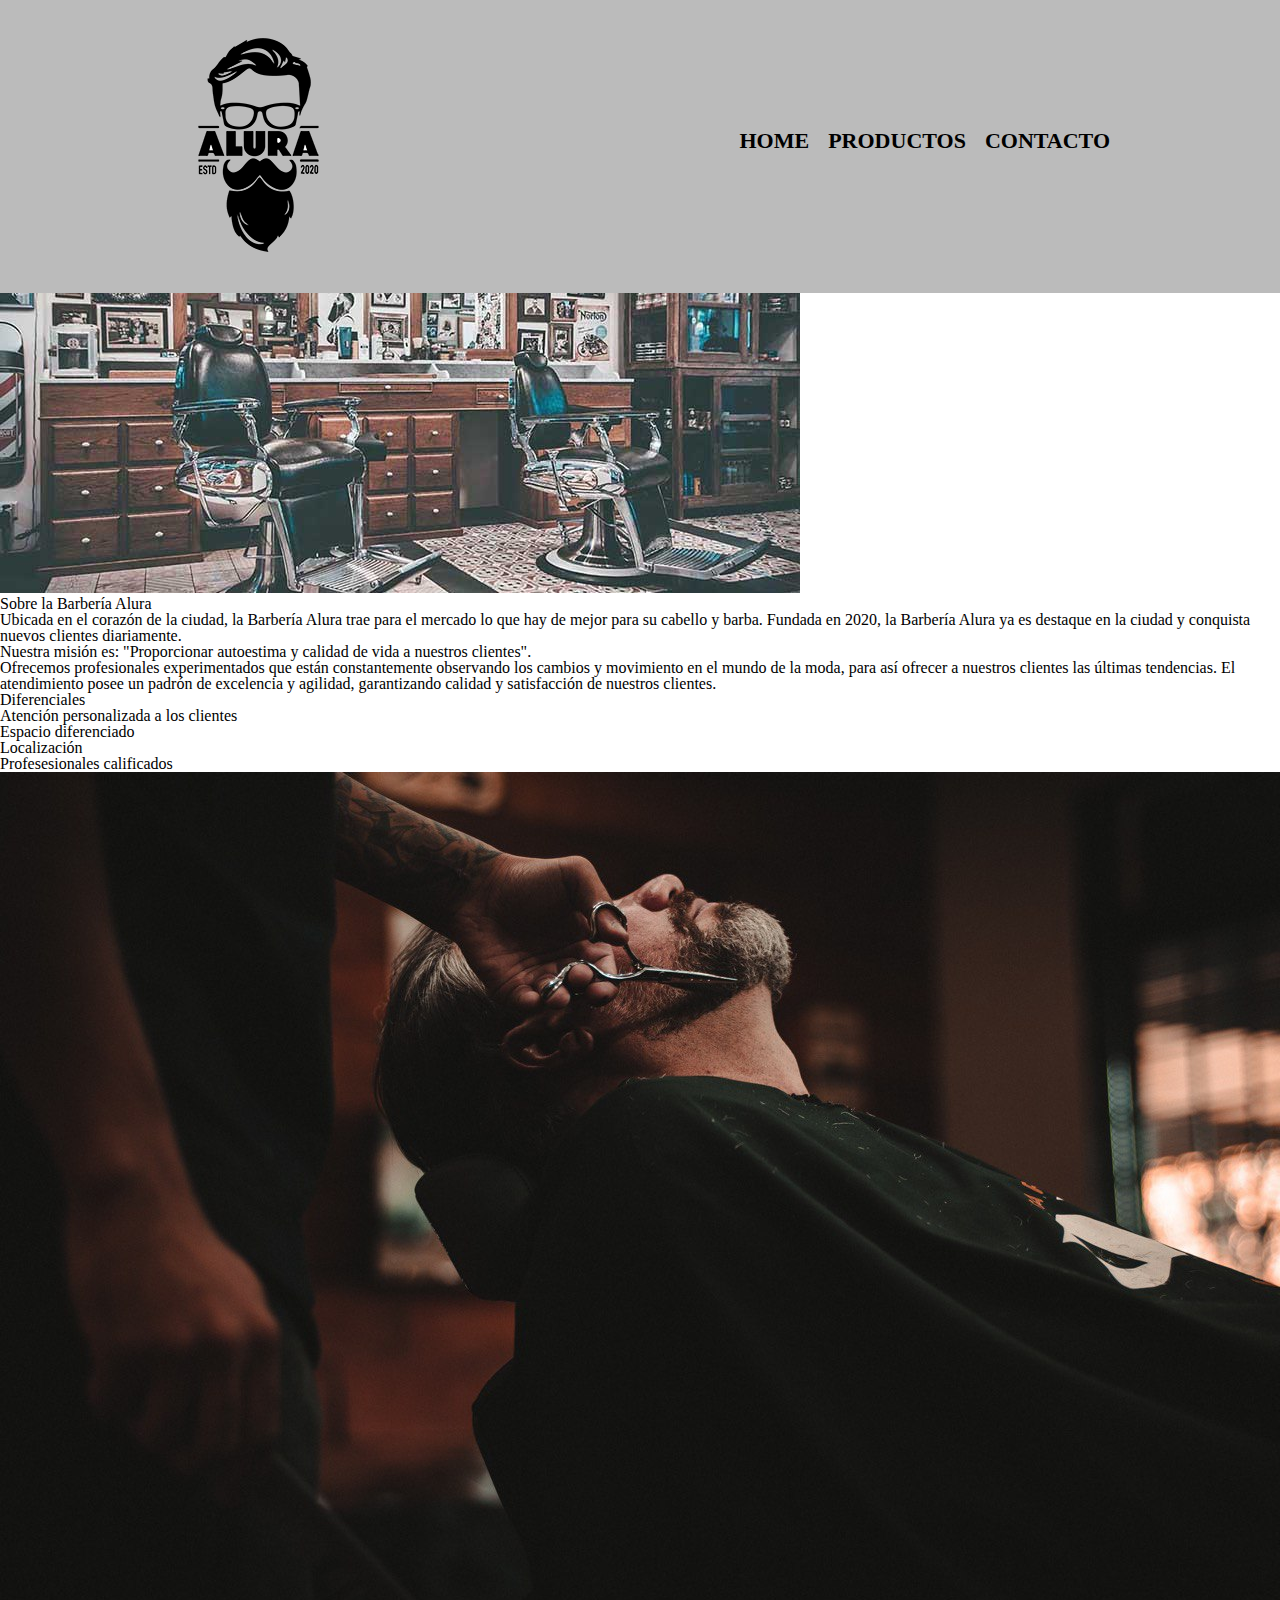
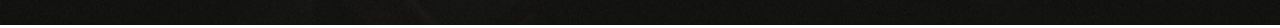
<file: index.html>
<!DOCTYPE html>

<html lang="es">
    
    <head>

        <meta charset="UTF-8"> 
        <title>Barbería Alura</title>
        
        <link rel="stylesheet" href="reset.css">
        <link rel="stylesheet" href="style.css">
    
    </head>

    <body>


    <header>
        <div class="caja">
            <h1><img src="imagenes/logo.png"></h1>
            <nav>
                <ul>
                    <li><a href="index.html">Home</a></li>
                    <li><a href="productos.html">Productos</a></li>
                    <li><a href="contacto.html">Contacto</a></li>
                </ul>
            </nav>
        </div>
    </header>

        <img id="banner" src="banner/banner.jpg">
        
        <div class="principal">

            <h2 class="titulo-centralizado">Sobre la Barbería Alura</h2>

            <p>Ubicada en el corazón de la ciudad, la <strong>Barbería Alura</strong> trae para el mercado lo que hay de mejor para su cabello y barba. Fundada en 2020, la Barbería Alura ya es destaque en la ciudad y conquista nuevos clientes diariamente.</p>

            <p id="mision"><em>Nuestra misión es: <strong>"Proporcionar autoestima y calidad de vida a nuestros clientes"</strong>.</em></p>

            <p>Ofrecemos profesionales experimentados que están constantemente observando los cambios y movimiento en el mundo de la moda, para así ofrecer a nuestros clientes las últimas tendencias. El atendimiento posee un padrón de excelencia y agilidad, garantizando calidad y satisfacción de nuestros clientes.</p> 

        </div>

        <div class="diferenciales">

            <h3 class="titulo-centralizado">Diferenciales</h3>
        
            <ul>
                <li class="items">Atención personalizada a los clientes</li>
                <li class="items">Espacio diferenciado</li>
                <li class="items">Localización</li>
                <li class="items">Profesesionales calificados</li>
            </ul>

            <img src="diferenciales/diferenciales.jpg" class="imagenDiferenciales">

        </div>
        
        
    </body>
</html>
</file>
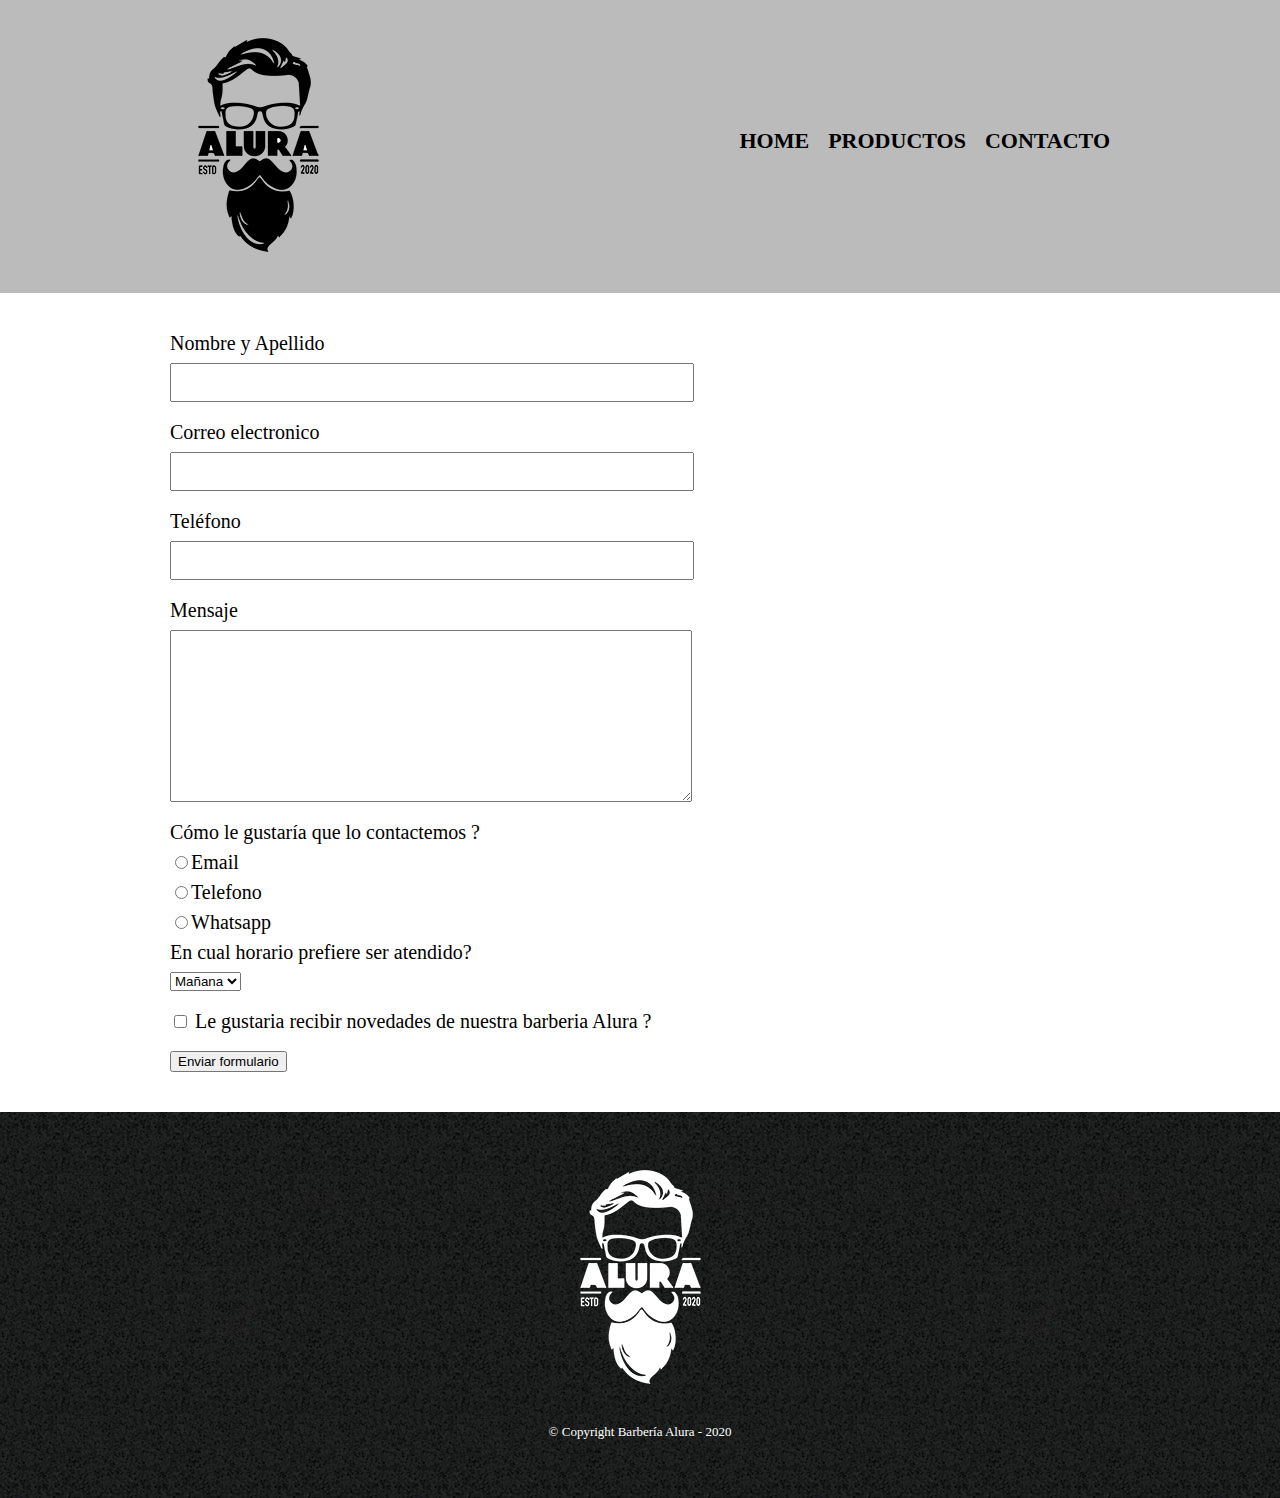
<file: contacto.html>
<!DOCTYPE html>

<html>

<head>
    <meta charset="UTF-8">
    <title>Contacto - Barbería Alura</title>
    <link rel="stylesheet" href="reset.css">
    <link rel="stylesheet" href="style.css">
</head>

<body>
    <header>
        <div class="caja">
            <h1><img src="imagenes/logo.png"></h1>
            <nav>
                <ul>
                    <li><a href="index.html">Home</a></li>
                    <li><a href="productos.html">Productos</a></li>
                    <li><a href="contacto.html">Contacto</a></li>
                </ul>
            </nav>
        </div>
    </header>

    <main>
        <form>
            <label for="nombreapellido">Nombre y Apellido</label>
            <input type="text" id="nombreapellido" class="input-padron">
            <!-- siempre van label e input -->

            <label for="correoelectronico">Correo electronico</label>
            <input type="text" id="correoelectronico" class="input-padron">

            <label for="telefono">Teléfono</label>
            <input type="text" id="telefono" class="input-padron">

            <label for="mensaje">Mensaje</label>
            <textarea id="mensaje" cols="70" rows="10" class="input-padron"></textarea>

            <div>
                <p>Cómo le gustaría que lo contactemos ?</p>

                <label for="radio-email"><input type="radio" name="contacto" value="email"
                        id="radio-email">Email</label>
                <!-- metiendo el input dentro del label permite que el texto quede despues del radio -->

                <label for="radio-telefono"><input type="radio" name="contacto" value="telefono"
                        id="radio-telefono">Telefono</label>

                <label for="radio-whatsapp"><input type="radio" name="contacto" value="whatsapp"
                        id="radio-whatsapp">Whatsapp</label>
                <!-- con lo del name le dice que los tres pertenecen a contacto para que de la opcion de solo seleccionar uno -->

            </div>
            <div>
                <p>En cual horario prefiere ser atendido?</p>
                <select>
                    <option>Mañana</option>
                    <option>Tarde</option>
                    <option>Noche</option>

                </select>
                <!-- este select crea una lista desplegable -->
            
            </div>

            <label class="checkbox"><input type="checkbox"> Le gustaria recibir novedades de nuestra barberia Alura
                ?</label>

            <input type="submit" value="Enviar formulario">

        </form>
    </main>


    <footer>
        <img src="imagenes/logo-blanco.png">
        <p class="copyright">&copy Copyright Barbería Alura - 2020</p>
    </footer>
</body>

</html>
</file>
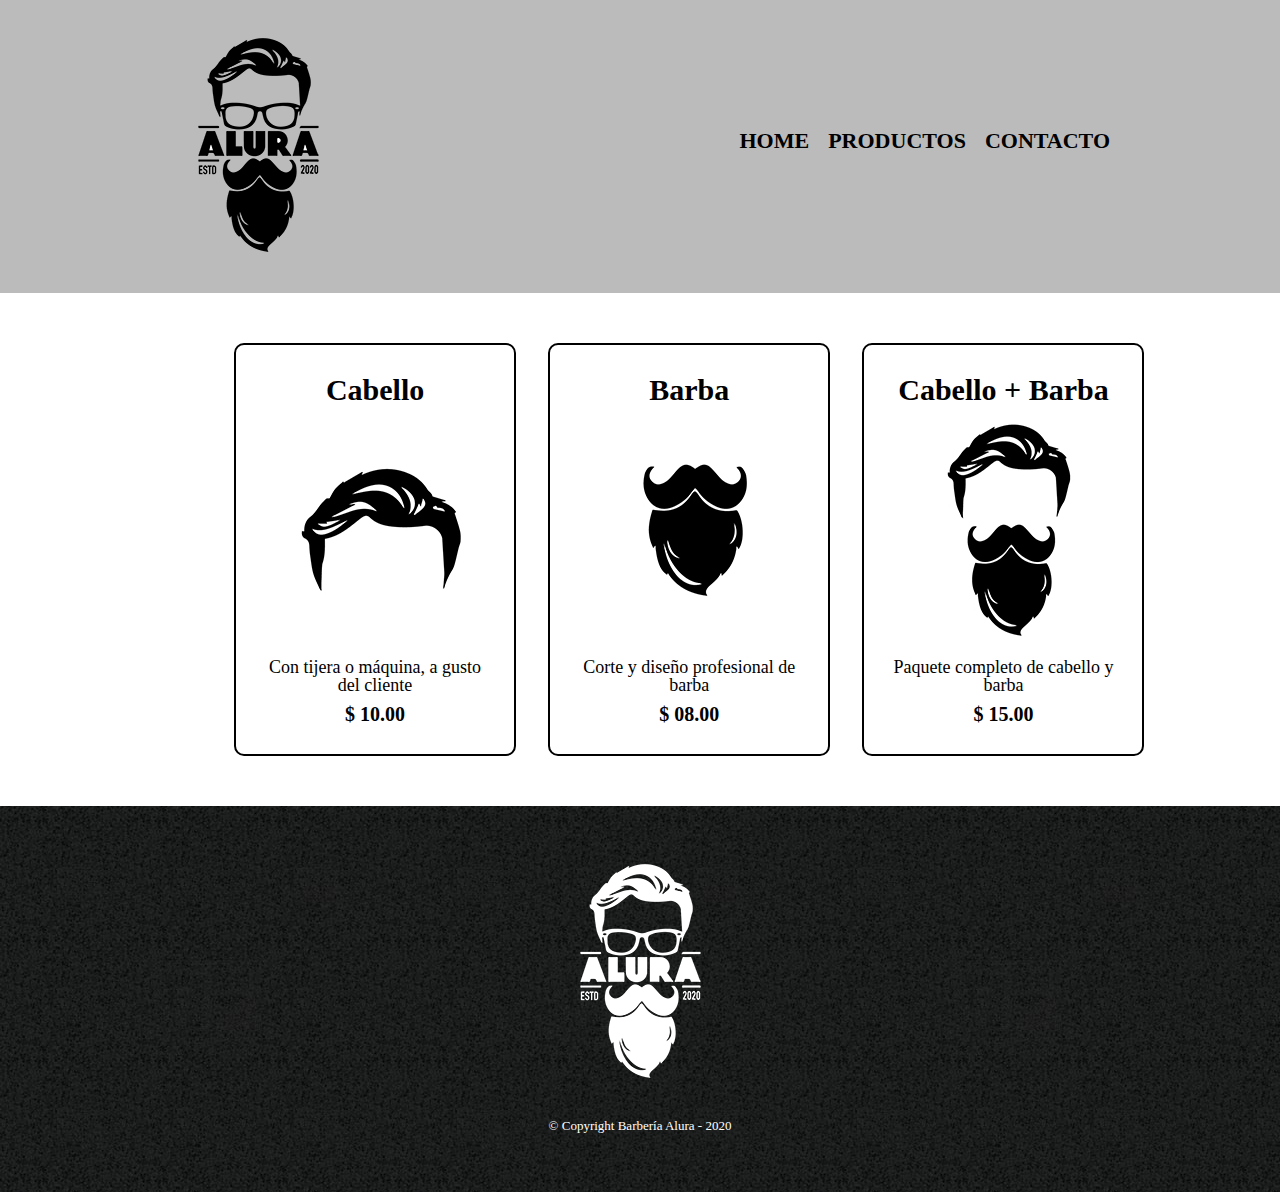
<file: productos.html>
<!DOCTYPE html>

<html>
    <head>
        <meta charset="UTF-8">
        <title>Productos - Barbería Alura</title>
        <link rel="stylesheet" href="reset.css">
        <link rel="stylesheet" href="style.css">
    </head>
    <body>
        <header>
            <div class="caja">
                <h1><img src="imagenes/logo.png"></h1>
                <nav>
                    <ul>
                        <li><a href="index.html">Home</a></li>
                        <li><a href="productos.html">Productos</a></li>
                        <li><a href="contacto.html">Contacto</a></li>
                    </ul>
                </nav>
            </div>
        </header>

        <main>
            <ul class="productos">
                <li>
                    <h2>Cabello</h2>
                    <img src="imagenes/cabello.jpg">
                    <p class="producto-descripcion">Con tijera o máquina, a gusto del cliente</p>
                    <p class="producto-precio">$ 10.00</p>
                </li>
                <li>
                    <h2>Barba</h2>
                    <img src="imagenes/barba.jpg">
                    <p class="producto-descripcion">Corte y diseño profesional de barba</p>
                    <p class="producto-precio">$ 08.00</p>
                </li>
                <li>
                    <h2>Cabello + Barba</h2>
                    <img src="imagenes/cabello+barba.jpg">
                    <p class="producto-descripcion">Paquete completo de cabello y barba</p>
                    <p class="producto-precio">$ 15.00</p>
                </li>
            </ul>
        </main>

        <footer>
            <img src="imagenes/logo-blanco.png">
            <p class="copyright">&copy Copyright Barbería Alura - 2020</p>
        </footer>
    </body>
</html>
</file>
<file: style.css>
header {
    background-color: #BBBBBB;
    padding: 20px 0;
}

.caja {
    width: 940px;
    position: relative;
    margin: 0 auto;
}

nav {
    position: absolute;
    top: 110px;
    right: 0;
}

nav li {
    display: inline;
    margin: 0 0 0 15px;
}

nav a {
    text-transform: uppercase;
    color: #000000;
    font-weight: bold;
    font-size: 22px;
    text-decoration: none;
}

nav a:hover {
    color: #c78c19;
    text-decoration: underline;
}

.productos {
    width: 940px;
    margin: 0 auto;
    padding: 50px;
}


.productos li {
    display: inline-block;
    text-align: center;
    width: 30%;
    vertical-align: top;
    margin: 0 1.5%;
    padding: 30px 20px;
    box-sizing: border-box;
    border: 2px solid #000000;
    border-radius: 10px;
}

.productos li:hover {
    border-color: #c78c19;
}

.productos li:active {
    border-color: #088c19;
}

.productos h2 {
    font-size: 30px;
    font-weight: bold;
}

.productos li:hover h2 {
    font-size: 33px;
}

.producto-descripcion {
    font-size: 18px;
}

.producto-precio {
    font-size: 20px;
    font-weight: bold;
    margin-top: 10px;
}

footer {
    text-align: center;
    background: url(imagenes/bg.jpg);
    padding: 40px;
}

.copyright {
    color: #FFFFFF;
    font-size: 13px;
    margin: 20px;
}

main {
    width: 940px;
    /* 1270 es una pantalla normal, se pone 940 porque es aprox el 70% */
    margin: 0 auto;

}

form {
    margin: 40px 0;
}

form label,
form p {
    /* se puede aplicar el mismo estilo separando por comas  */
    display: block;
    /* esto para ponerlo en vertical ya que por default es inline */
    font-size: 20px;
    margin: 0 0 10px;
}

.input-padron {
    display: block;
    margin: 0 0 20px;
    padding: 10px 25px;
    width: 50%;
}

.checkbox {
    margin: 20px 0;

}

/* clase identificador o etiqueta a cuál responde o hace caso CSS si se crea para el mismo elemento
existe una jerarquía ID luego class y luego etiqueta 
es como si ID vale 100, class 10 y etiqueta 1
se le va sumando el pesa si se mezcla entre ellos*/
</file>
